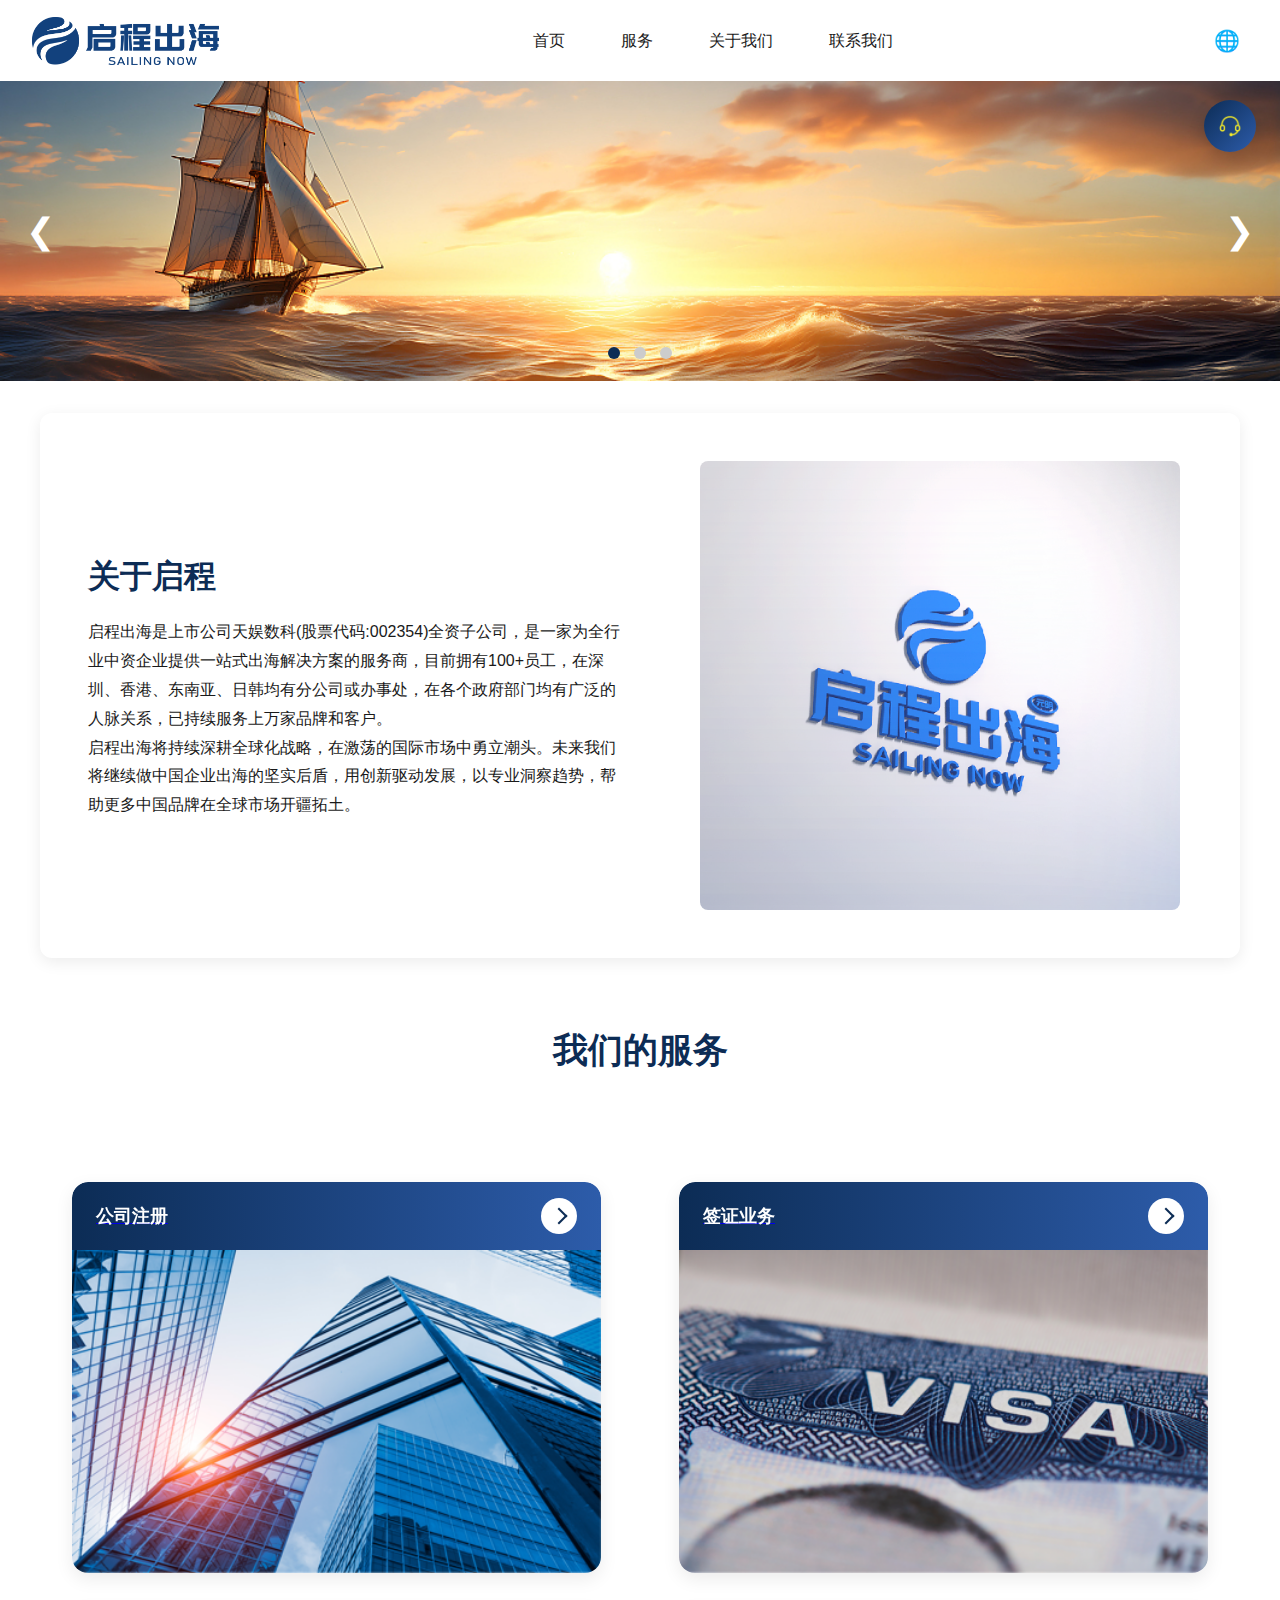
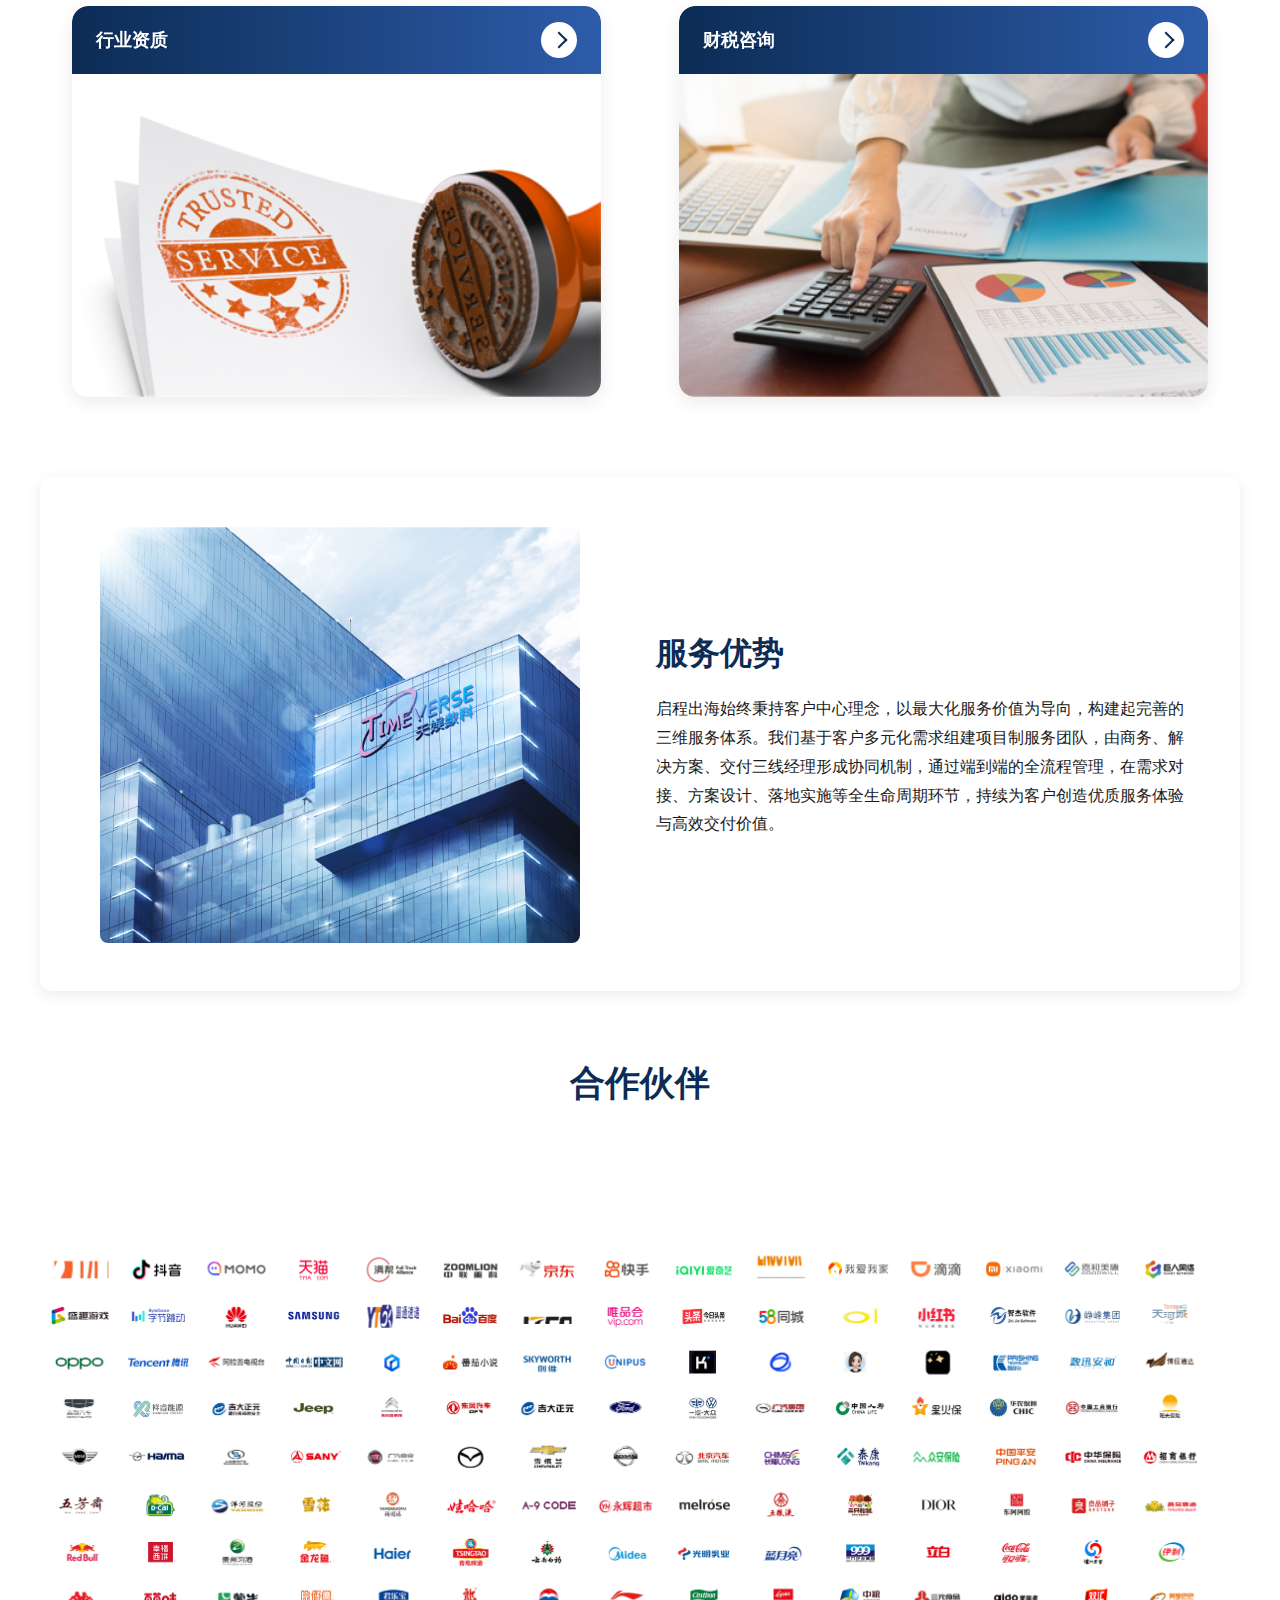
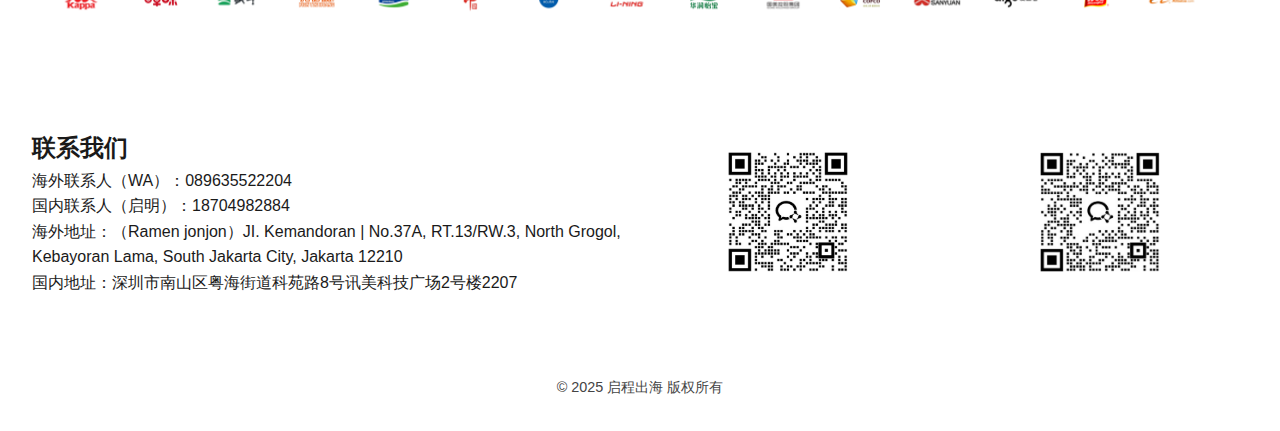
<file: index.html>
<!DOCTYPE html>
<html lang="en">
<head>
  <meta charset="UTF-8" />
  <meta name="viewport" content="width=device-width, initial-scale=1.0"/>
  <title data-en="Qicheng - Global Solutions" data-zh="启程出海 - 全球方案">Qicheng - Global Solutions</title>
  <link rel="stylesheet" href="assets/style.css" />
</head>
<a href="https://i124tetsya.feishu.cn/share/base/form/shrcnLtKxTVVx1bspaAQQOMfX3g" 
   class="customer-service-btn" 
   target="_blank"
   aria-label="咨询我们">
  <span class="icon-headset"></span>
  <span class="tooltip" data-en="Contact Us" data-zh="咨询我们">咨询我们</span>
</a>
<body>

  <!-- Header -->
  <header>
    <a href="index.html" class="logo">
      <img src="images/logo.png" alt="Qicheng Logo" style="height: 48px;" />
    </a>    
    <nav class="nav-center">
      <a href="index.html" data-en="Home" data-zh="首页">Home</a>
      <a href="services.html" data-en="Services" data-zh="服务">Services</a>
      <a href="about.html" data-en="About Us" data-zh="关于我们">About Us</a>
      <a href="index.html#contact" data-en="Contact" data-zh="联系我们">联系我们</a>
    </nav>
    <div class="lang-dropdown" onclick="toggleLangMenu()">
      <span class="lang-icon">&#127760;</span>
      <div class="lang-menu" id="langMenu">
        <div onclick="setLanguage('zh')">中文</div>
        <div onclick="setLanguage('en')">English</div>
      </div>
    </div>      
  </header>

  <!-- Hero Carousel -->
  <section class="carousel">
    <div class="carousel-track" id="carousel-track">
      <img src="images/banner1.jpg" alt="Banner 1">
      <img src="images/banner2.jpg" alt="Banner 2">
      <img src="images/banner3.jpg" alt="Banner 3">
      <img src="images/banner1.jpg" alt="Cloned Slide" class="clone">
    </div>
    <!-- Arrow Controls -->
    <div class="carousel-arrows">
      <div class="arrow left" onclick="prevSlide()">&#10094;</div>
      <div class="arrow right" onclick="nextSlide()">&#10095;</div>
    </div>
    <!-- Dots -->
    <div class="carousel-dots">
      <span class="dot active" onclick="goToSlide(0)"></span>
      <span class="dot" onclick="goToSlide(1)"></span>
      <span class="dot" onclick="goToSlide(2)"></span>
    </div>
  </section>

  <!-- About Section -->
<section class="about-section flex-flow">
  <div class="about-text">
    <h2 data-en="About Qicheng" data-zh="关于启程">关于启程</h2>
    <p data-en="Qicheng Global is a wholly-owned subsidiary of the publicly listed company Tianyu Digital Technology (Stock Code: 002354). We are a one-stop outbound service provider dedicated to supporting Chinese enterprises across all industries in their global expansion.
    With over 100 employees and branch offices or representatives in Shenzhen, Hong Kong, Southeast Asia, Japan, and South Korea, we maintain close ties with various government departments and have continuously served tens of thousands of brands and clients.
    
    Qicheng Global remains committed to advancing globalization strategies and standing at the forefront of an ever-changing international market. Moving forward, we will continue to be a strong partner for Chinese enterprises going global—driving growth through innovation, delivering insights with professionalism, and helping more Chinese brands succeed on the world stage."
       data-zh="启程出海是上市公司天娱数科(股票代码:002354)全资子公司，是一家为全行业中资企业提供一站式出海解决方案的服务商，目前拥有100+员工，在深圳、香港、东南亚、日韩均有分公司或办事处，在各个政府部门均有广泛的人脉关系，已持续服务上万家品牌和客户。
       启程出海将持续深耕全球化战略，在激荡的国际市场中勇立潮头。未来我们将继续做中国企业出海的坚实后盾，用创新驱动发展，以专业洞察趋势，帮助更多中国品牌在全球市场开疆拓土。">
       启程出海是上市公司天娱数科(股票代码:002354)全资子公司，是一家为全行业中资企业提供一站式出海解决方案的服务商，目前拥有100+员工，在深圳、香港、东南亚、日韩均有分公司或办事处，在各个政府部门均有广泛的人脉关系，已持续服务上万家品牌和客户。
启程出海将持续深耕全球化战略，在激荡的国际市场中勇立潮头。未来我们将继续做中国企业出海的坚实后盾，用创新驱动发展，以专业洞察趋势，帮助更多中国品牌在全球市场开疆拓土。
    </p>
  </div>
  <div class="about-image">
    <!-- 后续你可替换下面这张图片路径 -->
    <img src="images/about-placeholder.PNG" alt="About Us Image"
    style="width: 100%; height: 100%; object-fit: cover; border-radius: 8px;" />
  </div>
</section>

<!-- Services Section -->
 <!-- 服务模块大标题 -->
<section class="section section-title">
  <h2 data-en="Our Services" data-zh="我们的服务">我们的服务</h2>
</section>

<section class="section service-grid">
  <div class="service-card">
    <a href="service-company.html" class="service-link">
      <div class="service-header">
        <span data-en="Company Registration" data-zh="公司注册">公司注册</span>
        <span class="arrow"></span>
      </div>
      <img src="images/service1.png" alt="Company Registration">
    </a>
  </div>
  
  <div class="service-card">
    <a href="service-visa.html" class="service-link">
      <div class="service-header">
        <span data-en="Visa Services" data-zh="签证业务">签证业务</span>
        <span class="arrow"></span>
      </div>
      <img src="images/service2.png" alt="Visa Services">
    </a>
  </div>
  
  <div class="service-card">
    <a href="service-qualification.html" class="service-link">
      <div class="service-header">
        <span data-en="Industry Qualifications" data-zh="行业资质">行业资质</span>
        <span class="arrow"></span>
      </div>
      <img src="images/service3.png" alt="Industry Qualifications">
    </a>
  </div>
  
  <div class="service-card">
    <a href="service-tax.html" class="service-link">
      <div class="service-header">
        <span data-en="Tax Consulting" data-zh="财税咨询">财税咨询</span>
        <span class="arrow"></span>
      </div>
      <img src="images/service4.png" alt="Tax Consulting">
    </a>
  </div>  
</section>

<!-- Service Advantage Section -->
<section class="about-section flex-row reverse">
  <div class="about-image">
    <img src="images/advantage-placeholder.jpg" alt="Service Advantage Image"
         style="width: 100%; height: 100%; object-fit: cover; border-radius: 8px;" />
  </div>
  <div class="about-text">
    <h2 data-en="Our Strengths" data-zh="服务优势">服务优势</h2>
    <p data-en="Qicheng Global builds an efficient and responsive service system centered on client success. We form dedicated project teams tailored to diverse customer needs, with business, solutions, and delivery managers working in sync. From need analysis to solution design and implementation, we ensure end-to-end coordination, delivering high-quality service experiences and value."
       data-zh="启程出海始终秉持客户中心理念，以最大化服务价值为导向，构建起完善的三维服务体系。我们基于客户多元化需求组建项目制服务团队，由商务、解决方案、交付三线经理形成协同机制，通过端到端的全流程管理，在需求对接、方案设计、落地实施等全生命周期环节，持续为客户创造优质服务体验与高效交付价值。">
       启程出海始终秉持客户中心理念，以最大化服务价值为导向，构建起完善的三维服务体系。我们基于客户多元化需求组建项目制服务团队，由商务、解决方案、交付三线经理形成协同机制，通过端到端的全流程管理，在需求对接、方案设计、落地实施等全生命周期环节，持续为客户创造优质服务体验与高效交付价值。
    </p>
  </div>
</section>

<!-- Partners Section -->
<section class="section section-title">
  <h2 data-en="Our Partners" data-zh="合作伙伴">合作伙伴</h2>
</section>

<section class="section">
  <img src="images/partners-banner.png" alt="Partners Banner" style="width: 100%; display: block; border-radius: 12px;" />
</section>



<!-- Contact Section -->
<section class="section" id="contact" style="display: flex; justify-content: space-between; align-items: center; padding: 3rem 2rem; flex-wrap: wrap;">
  <div style="flex: 1; min-width: 250px; text-align: left;">
    <h2 data-en="Contact Us" data-zh="联系我们">联系我们</h2>

    <p data-en="Global Contact (WhatsApp): 089635522204" data-zh="海外联系人（WA）：089635522204">海外联系人（WA）：089635522204</p>
    <p data-en="Domestic Contact (Mr. Qiming): 18704982884" data-zh="国内联系人（启明）：18704982884">国内联系人（启明）：18704982884</p>

    <p data-en="Overseas Address: (Ramen jonjon) JI. Kemandoran | No.37A, RT.13/RW.3, North Grogol, Kebayoran Lama, South Jakarta City, Jakarta 12210" 
       data-zh="海外地址：（Ramen jonjon）JI. Kemandoran | No.37A, RT.13/RW.3, North Grogol, Kebayoran Lama, South Jakarta City, Jakarta 12210">
       海外地址：（Ramen jonjon）JI. Kemandoran | No.37A, RT.13/RW.3, North Grogol, Kebayoran Lama, South Jakarta City, Jakarta 12210
    </p>

    <p data-en="China Address: Room 2207, Building 2, Sunmax Technology Plaza, No.8 Keyuan Road, Yuehai Subdistrict, Nanshan District, Shenzhen"
       data-zh="国内地址：深圳市南山区粤海街道科苑路8号讯美科技广场2号楼2207">
       国内地址：深圳市南山区粤海街道科苑路8号讯美科技广场2号楼2207
    </p>

  </div>
  <div style="flex: 1; display: flex; justify-content: flex-end; gap: 1rem; min-width: 200px;">
    <img src="images/qrcode.png" alt="QR Code 1" style="height: 120px;" />
    <img src="images/qrcode2.png" alt="QR Code 2" style="height: 120px;" />
  </div>  
</section>



<!-- Footer -->
<footer>
  <p data-en="© 2025 Qicheng. All rights reserved." data-zh="© 2025 启程出海 版权所有">
    © 2025 启程出海 版权所有
  </p>
</footer>

<script src="assets/script.js"></script>
<script src="assets/carousel.js"></script>
</file>
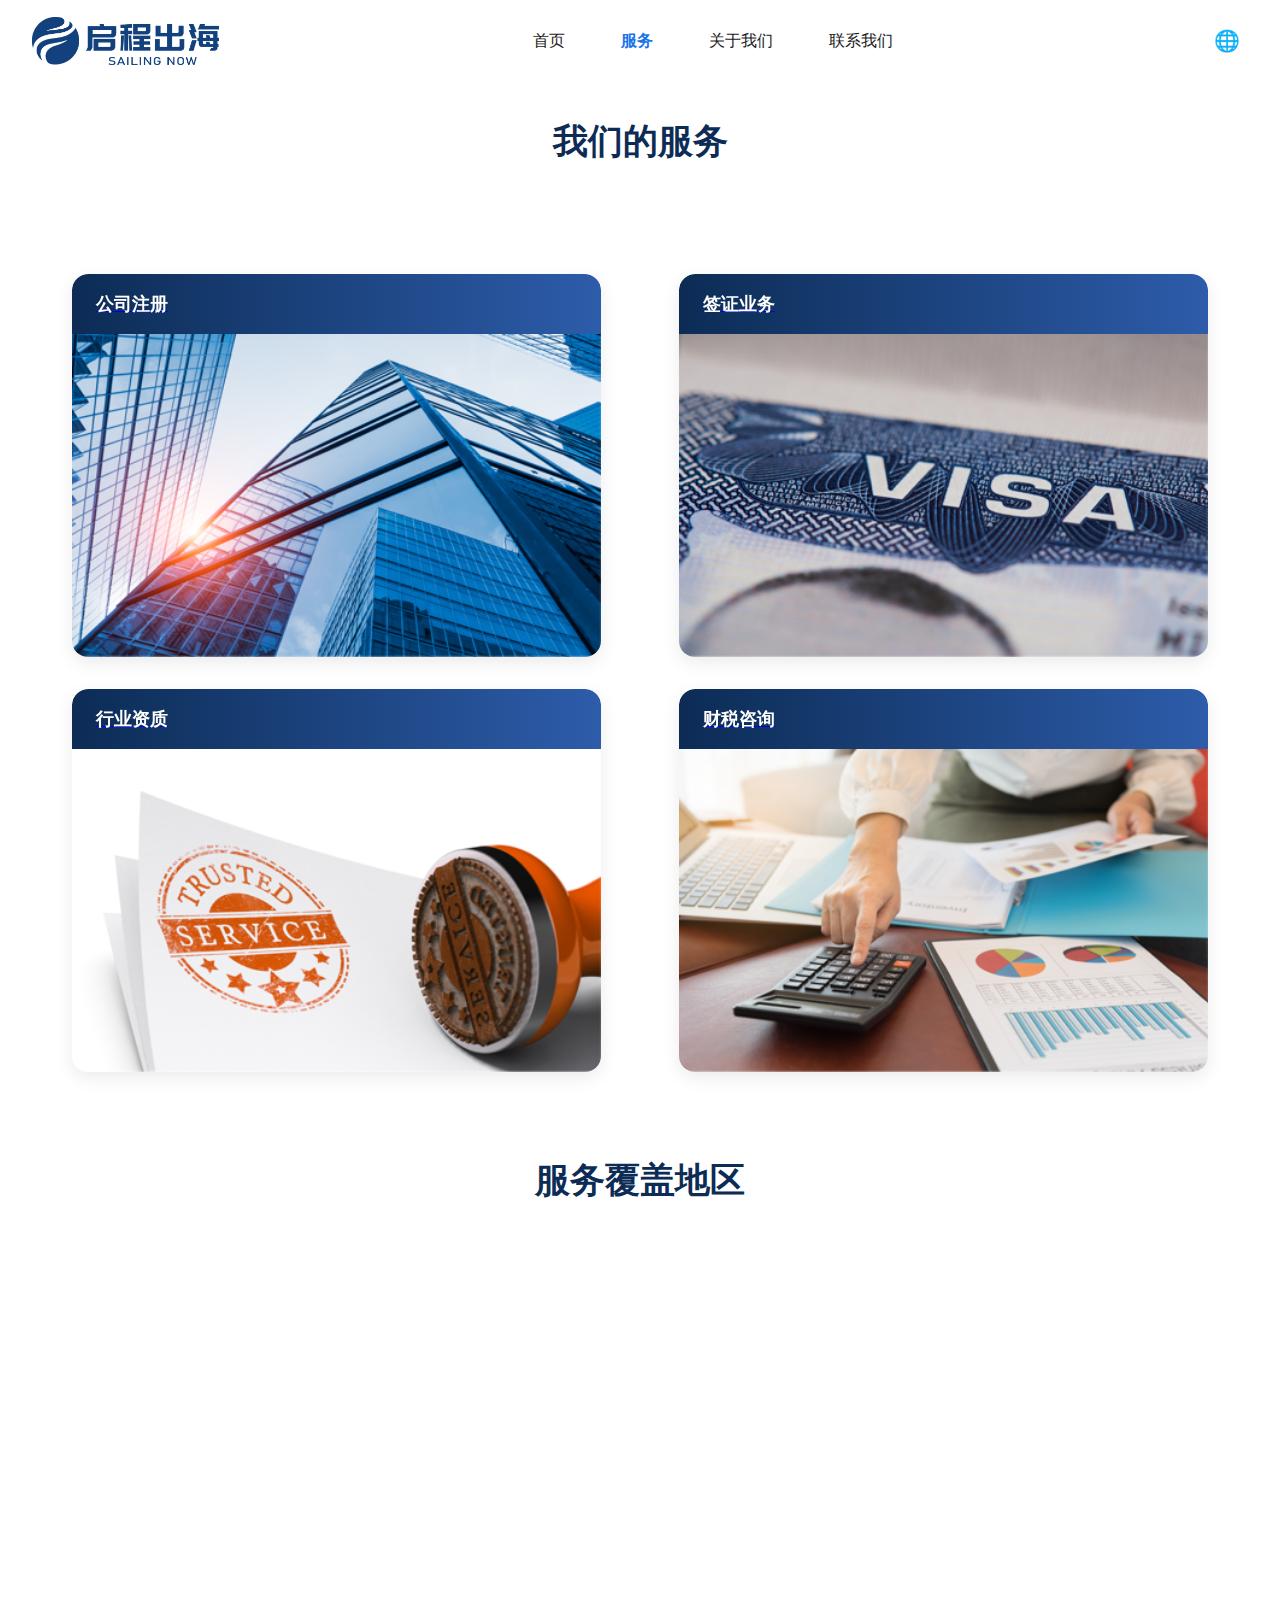
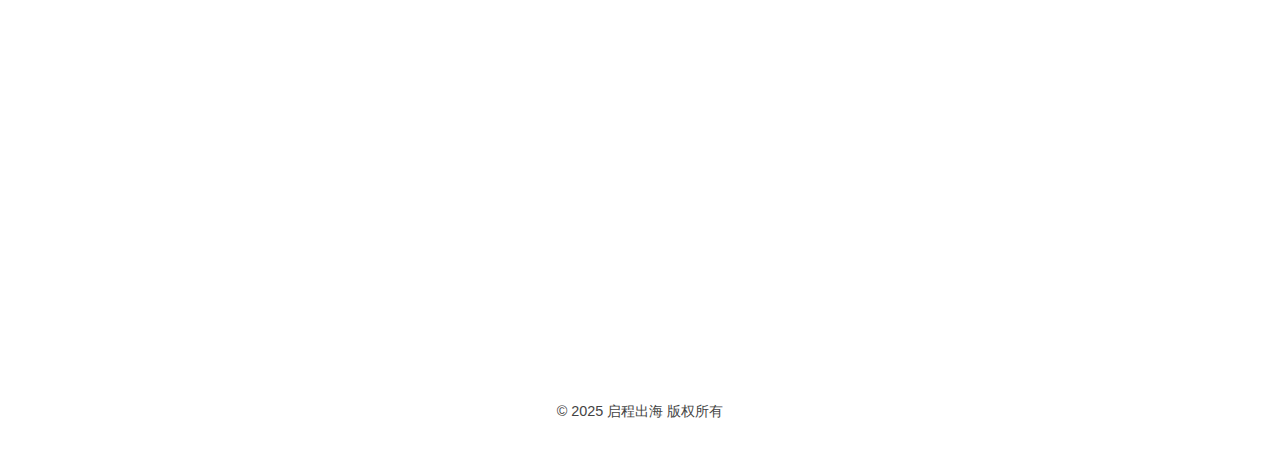
<file: services.html>
<!DOCTYPE html>
<html lang="en">
<head>
  <meta charset="UTF-8" />
  <meta name="viewport" content="width=device-width, initial-scale=1.0"/>
  <title data-en="Services - Qicheng" data-zh="服务 - 启程">Services - Qicheng</title>
  <link rel="stylesheet" href="assets/style.css" />

  <!-- AOS 动画库 -->
  <link href="https://cdn.jsdelivr.net/npm/aos@2.3.4/dist/aos.css" rel="stylesheet">
</head>
<body>

  <!-- Header -->
  <header>
    <a href="index.html" class="logo">
      <img src="images/logo.png" alt="Qicheng Logo" style="height: 48px;" />
    </a>    
    <nav class="nav-center">
      <a href="index.html" data-en="Home" data-zh="首页">Home</a>
      <a href="services.html" data-en="Services" data-zh="服务" class="active">Services</a>
      <a href="about.html" data-en="About Us" data-zh="关于我们">About Us</a>
      <a href="index.html#contact" data-en="Contact" data-zh="联系我们">联系我们</a>
    </nav>
    <div class="lang-dropdown" onclick="toggleLangMenu()">
      <span class="lang-icon">&#127760;</span>
      <div class="lang-menu" id="langMenu">
        <div onclick="setLanguage('zh')">中文</div>
        <div onclick="setLanguage('en')">English</div>
      </div>
    </div>      
  </header>

  <!-- 服务标题 -->
  <section class="section section-title">
    <h2 data-en="Our Services" data-zh="我们的服务">我们的服务</h2>
  </section>

  <!-- 四大服务展示模块 -->
  <section class="section service-grid">
    <div class="service-card" data-aos="fade-up" id="company">
      <a href="service-company.html" class="service-link">
        <div class="service-header">
          <span data-en="Company Registration" data-zh="公司注册">公司注册</span>
        </div>
        <img src="images/service1.png" alt="Company Registration">
      </a>
    </div>

    <div class="service-card" data-aos="fade-up" id="visa">
      <a href="service-visa.html" class="service-link">
        <div class="service-header">
          <span data-en="Visa Services" data-zh="签证业务">签证业务</span>
        </div>
        <img src="images/service2.png" alt="Visa Services">
      </a>
    </div>

    <div class="service-card" data-aos="fade-up" id="qualification">
      <a href="service-qualification.html" class="service-link">
        <div class="service-header">
          <span data-en="Industry Qualifications" data-zh="行业资质">行业资质</span>
        </div>
        <img src="images/service3.png" alt="Industry Qualifications">
      </a>
    </div>

    <div class="service-card" data-aos="fade-up" id="tax">
      <a href="service-tax.html" class="service-link">
        <div class="service-header">
          <span data-en="Tax Consulting" data-zh="财税咨询">财税咨询</span>
        </div>
        <img src="images/service4.png" alt="Tax Consulting">
      </a>
    </div>
  </section>

  <!-- 服务地区标题 -->
  <section class="section section-title">
    <h2 data-en="Our Service Regions" data-zh="服务覆盖地区">服务覆盖地区</h2>
  </section>

  <!-- 服务国家模块 -->
  <section class="section">
    <div class="service-region-grid">
      <div class="region-card" data-aos="zoom-in-up">
        <img src="images/region-indonesia.jpg" alt="Indonesia">
        <p data-en="Indonesia" data-zh="印尼">印尼</p>
      </div>
      <div class="region-card" data-aos="zoom-in-up">
        <img src="images/region-malaysia.jpg" alt="Malaysia">
        <p data-en="Malaysia" data-zh="马来西亚">马来西亚</p>
      </div>
      <div class="region-card" data-aos="zoom-in-up">
        <img src="images/region-thailand.jpg" alt="Thailand">
        <p data-en="Thailand" data-zh="泰国">泰国</p>
      </div>
      <div class="region-card" data-aos="zoom-in-up">
        <img src="images/region-japan.jpg" alt="Japan">
        <p data-en="Japan" data-zh="日本">日本</p>
      </div>
      <div class="region-card" data-aos="zoom-in-up">
        <img src="images/region-philippines.jpg" alt="Philippines">
        <p data-en="Philippines" data-zh="菲律宾">菲律宾</p>
      </div>
      <div class="region-card" data-aos="zoom-in-up">
        <img src="images/region-singapore.jpg" alt="Singapore">
        <p data-en="Singapore" data-zh="新加坡">新加坡</p>
      </div>
      <div class="region-card" data-aos="zoom-in-up">
        <img src="images/region-norway.jpg" alt="Norway">
        <p data-en="Norway" data-zh="挪威">挪威</p>
      </div>
      <div class="region-card" data-aos="zoom-in-up">
        <img src="images/region-denmark.jpg" alt="Denmark">
        <p data-en="Denmark" data-zh="丹麦">丹麦</p>
      </div>
    </div>
  </section>

  <!-- Footer -->
  <footer>
    <p data-en="© 2025 Qicheng. All rights reserved." data-zh="© 2025 启程出海 版权所有">
      © 2025 启程出海 版权所有
    </p>
  </footer>

  <!-- 脚本 -->
  <script src="assets/script.js"></script>
  <script src="https://cdn.jsdelivr.net/npm/aos@2.3.4/dist/aos.js"></script>
  <script>AOS.init({ once: true });</script>
</body>
</html>
</file>
<file: assets/style.css>
/* =========================================
   启程出海官网样式 v1.0（最终优化版）
   说明：
   - 统一白底风格
   - 图文左右结构
   - 移除重复代码
   - 支持响应式布局
========================================= */

:root {
  --primary: #ffffff;
  --accent: #0c2c55;
  --text: #1a1a1a;
  --bg: #ffffff;
  --card-bg: #ffffff;
  --card-shadow: rgba(0, 0, 0, 0.08);
  --link-hover: #1a73e8;
  --footer-bg: #ffffff;
}

* {
  margin: 0;
  padding: 0;
  box-sizing: border-box;
}

body {
  font-family: 'Segoe UI', sans-serif;
  background-color: var(--bg);
  color: var(--text);
  line-height: 1.6;
}

img {
  max-width: 100%;
  display: block;
  margin: 0 auto;
}

/* ========== Header ========== */
header {
  background-color: var(--primary);
  padding: 1rem 2rem;
  display: flex;
  justify-content: space-between;
  align-items: center;
  flex-wrap: wrap;
}

.logo {
  font-weight: bold;
  font-size: 1.5rem;
  color: var(--text);
}

nav.nav-center {
  display: flex;
  justify-content: center;
  align-items: center;
  gap: 3rem;
  flex: 1;
}

nav.nav-center a {
  text-decoration: none;
  color: var(--text);
  font-size: 1rem;
  font-weight: 500;
  position: relative;
  padding: 6px 4px;
  transition: all 0.3s ease;
}

nav.nav-center a::after {
  content: "";
  position: absolute;
  left: 0;
  bottom: -2px;
  width: 0%;
  height: 2px;
  background-color: var(--link-hover);
  transition: width 0.3s ease;
}

nav.nav-center a:hover::after {
  width: 100%;
}

nav.nav-center a:hover,
nav.nav-center a.active {
  color: var(--link-hover);
  font-weight: 600;
}

/* ========== Language Dropdown ========== */
.lang-dropdown {
  position: relative;
  cursor: pointer;
  font-size: 1.3rem;
  margin-left: auto;
  padding: 0.5rem;
}

.lang-icon {
  color: var(--text);
  transition: color 0.3s ease;
}

.lang-dropdown:hover .lang-icon {
  color: var(--link-hover);
}

.lang-menu {
  position: absolute;
  top: 140%;
  right: 0;
  background-color: #fff;
  border: 1px solid #ccc;
  border-radius: 6px;
  box-shadow: 0 2px 8px rgba(0,0,0,0.1);
  display: none;
  z-index: 999;
}

.lang-menu div {
  padding: 0.5rem 1rem;
  white-space: nowrap;
  color: #333;
  transition: background 0.3s;
}

.lang-menu div:hover {
  background-color: var(--primary);
}

/* ========== consult ========== */
.customer-service-btn {
  position: fixed;
  top: 100px;
  right: 24px;
  width: 52px;
  height: 52px;
  background: linear-gradient(135deg, #0c2c55, #2d5caa);
  border-radius: 50%;
  box-shadow: 0 6px 16px rgba(0,0,0,0.15);
  display: flex;
  align-items: center;
  justify-content: center;
  color: #fff;
  text-decoration: none;
  z-index: 999;
  transition: transform 0.2s ease, box-shadow 0.2s ease;
  cursor: pointer;
}

.customer-service-btn:hover {
  transform: translateY(-4px) scale(1.05);
  box-shadow: 0 10px 24px rgba(0,0,0,0.25);
}

/* headset 图标 */
.icon-headset {
  width: 22px;
  height: 22px;
  background-image: url("../images/icon-headset.png");
  background-size: contain;
  background-repeat: no-repeat;
  background-position: center;
}

/* tooltip 气泡提示 */
.tooltip {
  position: absolute;
  top: 50%;
  right: 60px;
  transform: translateY(-50%);
  background-color: #0c2c55;
  color: #fff;
  padding: 6px 10px;
  border-radius: 6px;
  font-size: 0.8rem;
  white-space: nowrap;
  opacity: 0;
  pointer-events: none;
  transition: opacity 0.3s ease;
}

.customer-service-btn:hover .tooltip {
  opacity: 1;
}



/* ========== Carousel ========== */
.carousel {
  position: relative;
  overflow: hidden;
  width: 100%;
  height: 300px;
  margin-bottom: 2rem;
}

.carousel-track {
  display: flex;
  transition: transform 0.6s ease-in-out;
}

.carousel-track img {
  width: 100%;
  height: 300px;
  object-fit: cover;
  flex-shrink: 0;
}

.carousel-arrows {
  position: absolute;
  width: 100%;
  top: 50%;
  display: flex;
  justify-content: space-between;
  transform: translateY(-50%);
  padding: 0 1rem;
}

.carousel-arrows .arrow {
  font-size: 2.2rem;
  color: #ffffff;
  cursor: pointer;
  padding: 0 10px;
  user-select: none;
  transition: color 0.3s ease;
}

.carousel-arrows .arrow:hover {
  color: #66b3ff;
}

.carousel-dots {
  position: absolute;
  bottom: 15px;
  width: 100%;
  text-align: center;
}

.carousel-dots .dot {
  height: 12px;
  width: 12px;
  margin: 0 5px;
  display: inline-block;
  background-color: #ccc;
  border-radius: 50%;
  cursor: pointer;
  transition: background-color 0.3s ease;
}

.carousel-dots .dot.active {
  background-color: var(--accent);
}

/* ========== Section + Card ========= */
.section {
  padding: 2rem 1.5rem;
  text-align: center;
}

.section-title h2 {
  font-size: 2.2rem;
  font-weight: 600;
  color: var(--accent);
  text-align: center;
  margin-bottom: 1.5rem;
}

.card,

.service-card {
  flex: 1 1 calc(48% - 1rem);
  max-width: calc(48% - 1rem);
  background-color: var(--card-bg);
  border-radius: 16px;
  box-shadow: 0 6px 18px rgba(0, 0, 0, 0.08);
  overflow: hidden;
  transition: transform 0.3s ease, box-shadow 0.3s ease;
  will-change: transform, box-shadow;
}

.about-section,
.advantages-section {
  background: var(--card-bg);
  border-radius: 12px;
  box-shadow: 0 4px 16px var(--card-shadow);
  transition: transform 0.3s ease, box-shadow 0.3s ease;
  color: var(--text);
}

.card:hover,

.service-card:hover {
  transform: translateY(-8px);
  box-shadow: 0 16px 40px rgba(0, 0, 0, 0.15);
}

.about-section:hover,
.advantages-section:hover {
  transform: translateY(-6px);
  box-shadow: 0 8px 24px rgba(0, 0, 0, 0.12);
}

.about-section,
.advantages-section {
  display: flex;
  justify-content: space-between;
  align-items: center;
  padding: 3rem 2rem;
  margin: 2rem auto;
  gap: 2rem;
  max-width: 1200px;
}

.about-text,
.advantages-text {
  flex: 1;
  text-align: left;
  padding: 0 1rem;
}

.about-text h2,
.advantages-text h2 {
  font-size: 2rem;
  font-weight: 600;
  margin-bottom: 1rem;
  color: var(--accent);
}

.about-text p,
.advantages-text p {
  font-size: 1rem;
  line-height: 1.8;
  color: var(--text);
}

.about-image,
.advantages-image {
  flex: 1;
}

.about-image img,
.advantages-image img {
  width: 100%;
  max-width: 480px;
  height: auto;
  object-fit: cover;
  border-radius: 8px;
  border: none;
}

/* ========== Service Cards ========== */
.service-grid {
  display: flex;
  flex-wrap: wrap;
  justify-content: space-between;
  gap: 2rem;
  padding: 3rem 2rem;
  max-width: 1200px;
  margin: 0 auto;
}
.service-card img {
  width: 100%;
  height: auto;
  object-fit: cover;
  display: block;
}

.service-header {
  display: flex;
  justify-content: space-between;
  align-items: center;
  background: linear-gradient(to right, #0c2c55, #2d5caa); /* 更有质感的渐变 */
  color: #fff;
  padding: 1rem 1.5rem;
  font-size: 1.1rem;
  font-weight: 600;
  text-align: left;
  border-top-left-radius: 16px;
  border-top-right-radius: 16px;
}

/* 白色圆形按钮样式 + 箭头居中 */
.service-header .arrow {
  width: 36px;
  height: 36px;
  border-radius: 50%;
  background-color: #fff;
  display: flex;
  align-items: center;
  justify-content: center;
  cursor: pointer;
  transition: background-color 0.3s ease, transform 0.2s ease;
}

/* 箭头图标 */
.service-header .arrow::before {
  content: '';
  width: 10px;
  height: 10px;
  border-top: 2px solid #0c2c55;
  border-right: 2px solid #0c2c55;
  transform: rotate(45deg);
}

/* Hover 动效 */
.service-header .arrow:hover {
  background-color: #e6f2ff;
  transform: scale(1.1);
}
/* ========== Footer ========== */
footer {
  background: var(--footer-bg);
  text-align: center;
  padding: 2rem 1rem;
  font-size: 0.9rem;
  color: #444;
}

/* ========== Responsive ========== */
@media (max-width: 768px) {
  .carousel {
    height: 200px;
  }
  .carousel-track img {
    height: 200px;
  }
  .about-section,
  .advantages-section {
    flex-direction: column;
    text-align: center;
    padding: 2rem 1rem;
  }
  .about-text,
  .advantages-text {
    padding: 0;
  }
  .cards,
  .service-grid {
    flex-direction: column;
    align-items: center;
  }
  .service-card {
    flex: 1 1 100%;
    max-width: 100%;
  }
}




.back-button {
  position: absolute;
  top: 90px;
  left: 20px;
  font-size: 1rem;
  color: var(--accent);
  text-decoration: none;
  border: 1px solid var(--accent);
  padding: 6px 12px;
  border-radius: 6px;
  transition: all 0.3s ease;
}
.back-button:hover {
  background-color: var(--accent);
  color: #fff;
}



.service-region-grid {
  display: flex;
  flex-wrap: wrap;
  justify-content: space-between;
  gap: 1.5rem;
  padding: 3rem 2rem;
  max-width: 1200px;
  margin: 0 auto;
}

.region-card {
  width: calc(25% - 1.5rem);
  aspect-ratio: 1 / 1;
  background-color: var(--card-bg);
  border-radius: 12px;
  box-shadow: 0 4px 12px var(--card-shadow);
  overflow: hidden;
  position: relative;
  transition: transform 0.3s ease, box-shadow 0.3s ease;
}

.region-card:hover {
  transform: translateY(-6px);
  box-shadow: 0 16px 40px rgba(0, 0, 0, 0.15);
}

.region-card img {
  width: 100%;
  height: 100%;
  object-fit: cover;
}

.region-card p {
  position: absolute;
  bottom: 10px;
  left: 50%;
  transform: translateX(-50%);
  background-color: rgba(255, 255, 255, 0.85);
  padding: 6px 12px;
  border-radius: 6px;
  font-size: 1rem;
  font-weight: 600;
  color: var(--accent);
}


@media (max-width: 1024px) {
  .region-card {
    width: calc(50% - 1.5rem);
  }
}
@media (max-width: 600px) {
  .region-card {
    width: 100%;
  }
}
@media (max-width: 768px) {
  .back-button {
    top: 120px;
    left: 16px;
  }
}

html {
  scroll-behavior: smooth;
}
</file>
